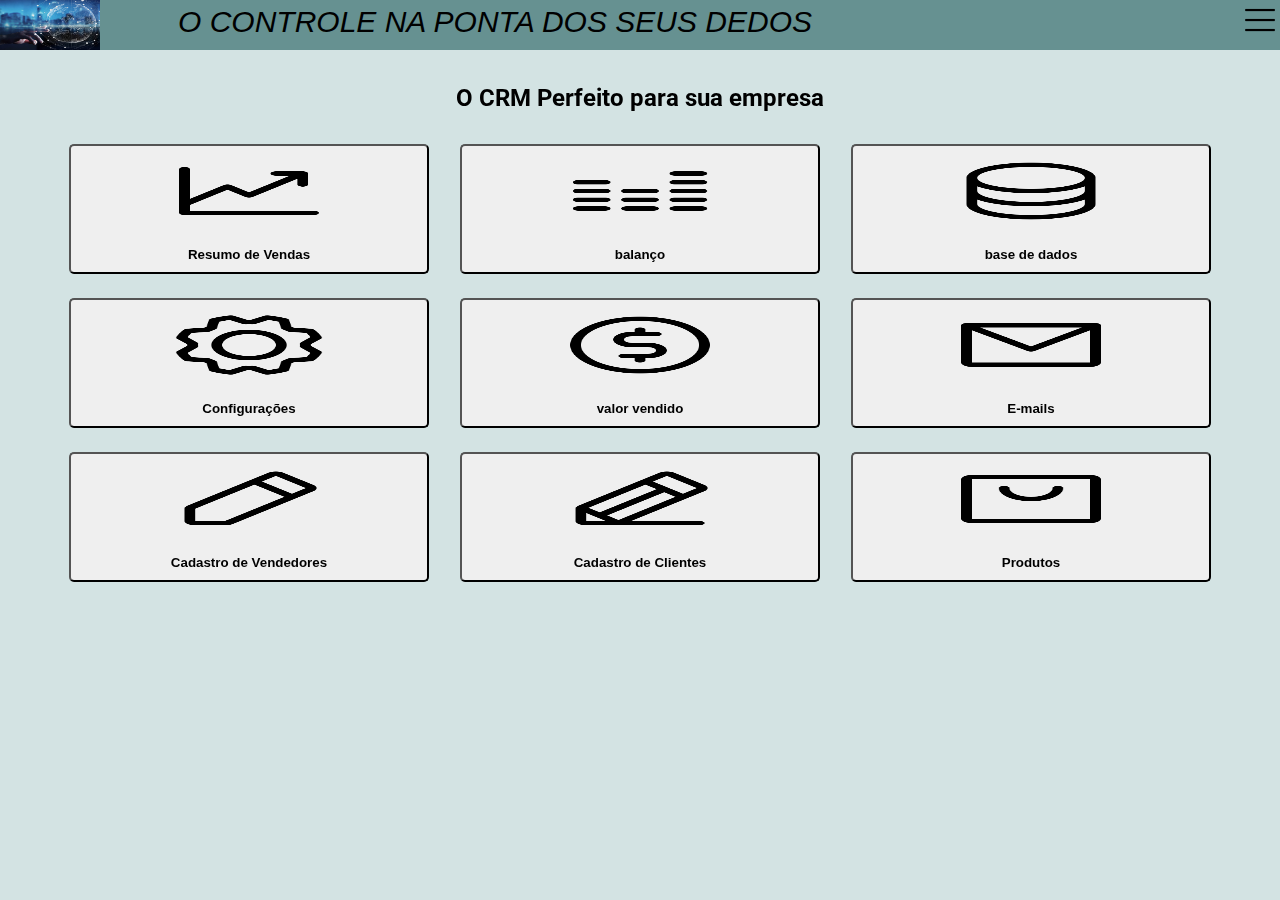
<file: index.html>
<!DOCTYPE html>
<html lang="en">
<head>
    <meta charset="UTF-8">
    <meta http-equiv="X-UA-Compatible" content="IE=edge">
    <meta name="viewport" content="width=device-width, initial-scale=1.0">
    <title>Seu software CRM</title>
    <link rel="stylesheet" href="style.css">
</head>
<body>
    <header>
        <div>
            <img class="img-0" src="tecno.jpg" alt="">
        </div>
        <div class="logo">
            <a href="#">O CONTROLE NA PONTA DOS SEUS DEDOS</a>
        </div>
        <div class="icon-menu">
            <i class="lista"> <img class="i" src="list.png" alt=""></i>
        </div>    
        <div id="menu" class="menu hide">   
            <a href="#">HOME</a>
            <br/>
            <a href="#">SOBRE</a>
            <br/>
            <a href="passWord.html">LOGIN</a>
            <br/>
            <a href="#">CONTATO</a>
        </div>
        
    </header>
    <div id="container">
        <h2>O CRM Perfeito para sua empresa</h2>
        <div class="grid">
            <button class="celula" id="c-1">
                <img class="img-1" src="chart-line-up.png" alt="grafico">
                <h4>Resumo de Vendas</h4>
                <a href="#"></a>
            </button>
            <button class="celula" id="c-2">
                <img class="img-2" src="balanço.png" alt="balanço">
                <h4>balanço</h4>
            </button>
            <button class="celula" id="c-3">
                <img class="img-3" src="base-dados.png" alt="base de dados">
                <h4>base de dados</h4>
            </button>
            <button class="celula" id="c-4">
                <img class="img-4" src="config.png" alt="configurações">
                <h4>Configurações</h4>
            </button>
            <button class="celula" id="c-5">
                <img class="img-5" src="moeda.png" alt="moeda">
                <h4>valor vendido</h4>
            </button>
            <button class="celula" id="c-6">
                <img class="img-6" src="envelope.png" alt="e-mails">
                <h4>E-mails</h4>
            </button>
            <button class="celula" id="c-7">
                <img class="img-7" src="lapsi-simples.png" alt="vendedor">
                <h4>Cadastro de Vendedores</h4>
            </button>
            <button class="celula" id="c-8">
                <img class="img-8" src="lapsi-line.png" alt="cliente">
                <h4>Cadastro de Clientes</h4>
            </button>
            <button class="celula" id="c-9">
                <img class="img-9" src="sacola.png" alt="Produtos">
                <h4>Produtos</h4>
            </button>
          </div>
        </div>
        <footer>
            
        </footer>
   
    <script src="script.js"></script>
</body>
</html>
</file>
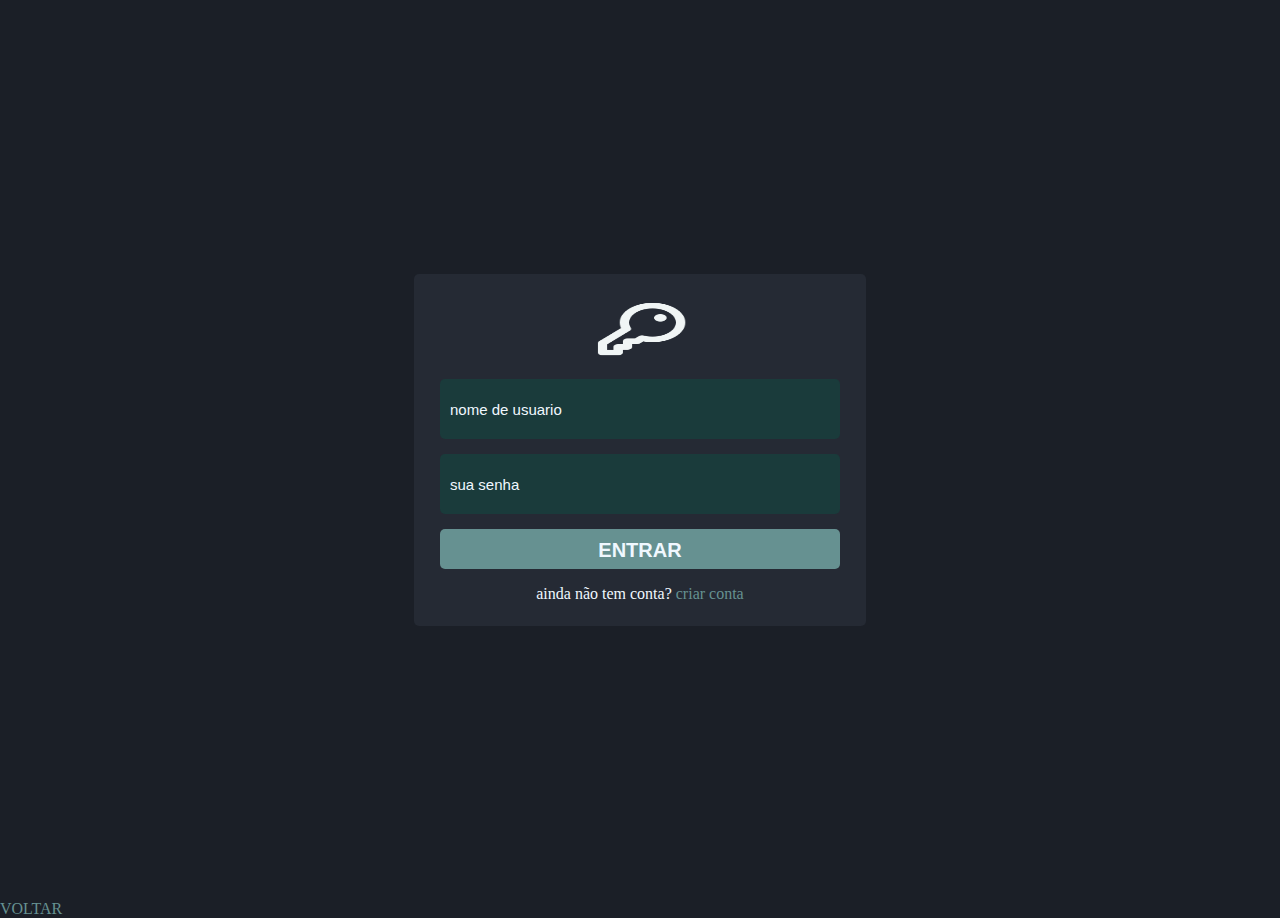
<file: passWord.html>
<!DOCTYPE html>
<html lang="pt-br">
<head>
    <meta charset="UTF-8">
    <meta http-equiv="X-UA-Compatible" content="IE=edge">
    <meta name="viewport" content="width=device-width, initial-scale=1.0">
    <title>Seu software CRM</title>
    <link rel="stylesheet" href="passWord.css">
</head>
<body>
    <section class="area-login">
        <div class="login">
            <div>
                <img class="img-0" src="chave.png" alt="chave">
            </div>
            <form method="post">
                <input type="text" name="nome" placeholder="nome de usuario" autofocus>
                <input type="password" name="senha" placeholder="sua senha">
                <input type="submit" value="entrar"><a href="index.html"></a></input> 
                
                  
                
            </form>
            <p>ainda não tem conta? <a href="#"> criar conta</a></p>
        </div>
        

     <script src="passWord.js"></script>
    </section>
    <a href="index.html">VOLTAR</a>
    <footer>
       
    </footer>
</body>
</html>
</file>
<file: style.css>
@import url('https://fonts.googleapis.com/css2?family=Roboto:ital,wght@1,900&display=swap');

body{
    
    margin: 0;
    padding: 0;
    box-sizing: border-box;
    font-family: roboto;
    background-color: #d3e3e3;

  
}

header{
   background-color: #669191;
    margin-top: 0px;
    display: flex;
    height: 50px;
    width: 100%;
    position: fixed;
    
}

.logo{
    color:white;
    font-size: 30px;
    width: 100%;
    font-family: sans-serif;
    font-style: italic;
    text-align: center;
    margin-left: 0%;
    padding: 5px;
}

.logo a{
    text-decoration: none;
    color: black;
}

.logo a:hover{
    text-decoration: underline;
}



.menu{
    position:absolute;
    right: 0;
    top:50px;
    width: 10%;
    height: 200px; 
    overflow: hidden;         
  
    text-align: center;
}

.hide{
    transition: 1s;
    opacity: 0;
}

.show{
    transition: 3s;
    opacity: 1;
}
.menu a{
    display:inline-block;
    padding: 10px 0;
    text-decoration: none;
    color:#1a3b3b;
    font-size: 25px;
    
}

.menu a:hover{
    text-decoration: underline;
}

.icon-menu{
width: 50%;
flex-direction: flex-end;
justify-content: flex-end;
text-align: right;

}

.i{
    font-size: 30px;
    color: white;
    cursor: pointer;
    width: 40px;
    height: 40px;

}

#container{
    position: absolute;
    margin: 5% 5%;
    width: 100%;
    max-width: 1200px;
    height: 500px;
    margin-left: 50%;
    transform: translateX(-50%);

}

h2{
    text-align: center;   
}

h4{
    border-bottom: 15px;
   
}

.grid{  
    display: flex;
    flex-flow: row wrap;
    justify-content: space-evenly;
}



button{
    width: 30%;
    height: 130px;
   
    margin: 12px 2px;
    border-radius: 5px;
    padding-top: 10px;
    padding-bottom: 10px;
    text-align: center;
    
    text-decoration: dashed;
    cursor: pointer;
}

.img-0{
    width: 100px;
    height: 50px;
}

.img-1{
    height: 70px;
    width: 50%;

}

.img-2{
    height: 70px;
    width: 50%;

}

.img-3{
    height: 70px;
    width: 50%;

}

.img-4{
    height: 70px;
    width: 50%;

}

.img-5{
    height: 70px;
    width: 50%;

}

.img-6{
    height: 70px;
    width: 50%;

}

.img-7{
    height: 70px;
    width: 50%;

}

.img-8{
    height: 70px;
    width: 50%;

}

.img-9{
    height: 70px;
    width: 50%;

}
</file>
<file: passWord.css>
body{
    padding: o;
    margin: 0;
    border: 0;
    background-color: #1b1f27;
    overflow: hidden;
}

.area-login{
    display: flex;
    height: 100vh;
    justify-content: center;
    align-items:center;
    
}

.login{
    background-color: #252a34;
    width: 100%;
    max-width: 400px;
    height: 300px;
    padding: 2%;
    align-items: center;
    flex-direction: column;
    display: flex;
    border-radius: 5px;
}

.login form{
  display: flex;
  flex-direction: column;
  width: 100%;
}

.login input{
    margin-top: 15px;
    background-color:#1a3b3b;
    border: none;
    outline: none;
    height: 40px;
    border-radius: 5px;
    color: aliceblue;
    font-size: 15px;
    padding: 10px;
}

.img-0{
    height: 60px;
    width: 100px;
    align-items: center;
}

input::placeholder{
    color: aliceblue;
    font-size: 15px;
}  

form [type="submit"]{
    display: block;
    background-color:#669191;
    text-transform: uppercase;
    font-size: 20px;
    font-weight: bold;
    cursor: pointer;   
}

p{
    color: aliceblue;
}

a{
    text-decoration: none;
    color:#669191;
    left: 10px;
}

footer .a{
    text-align: center;
}
</file>
